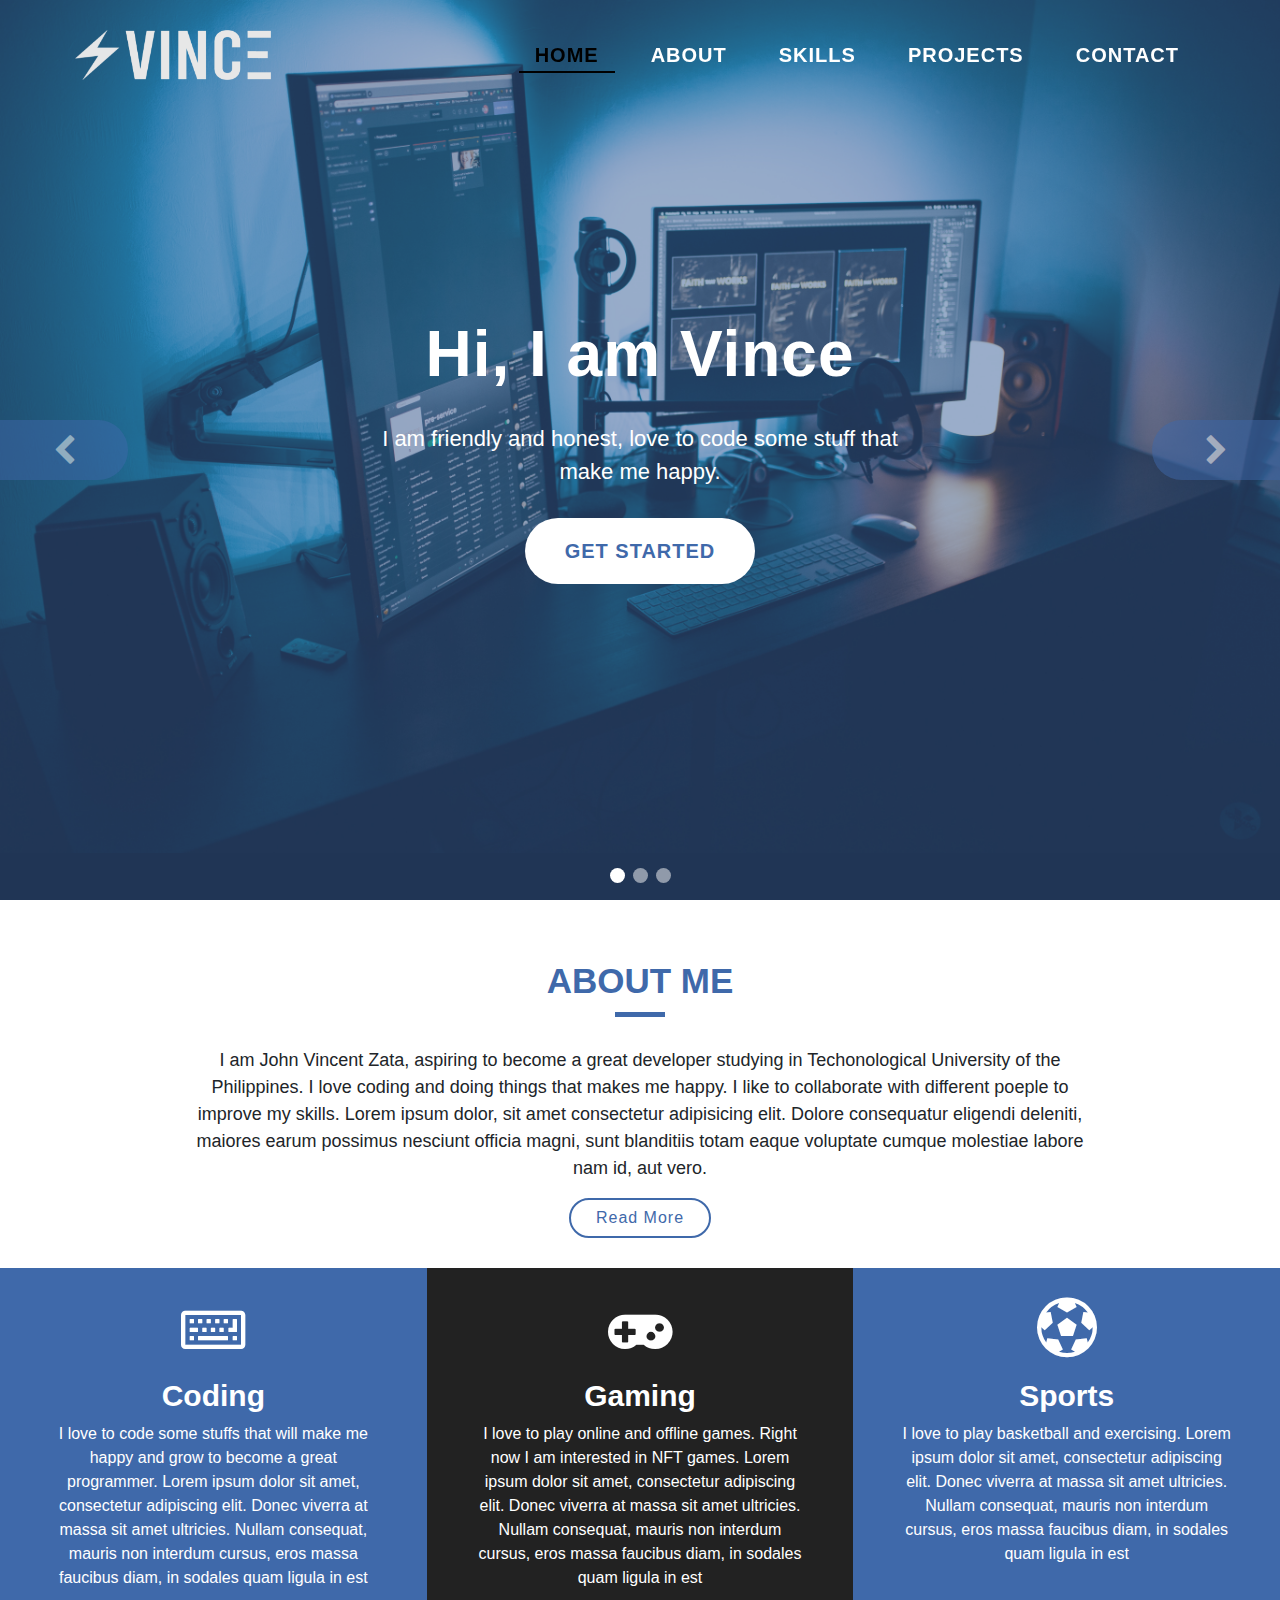
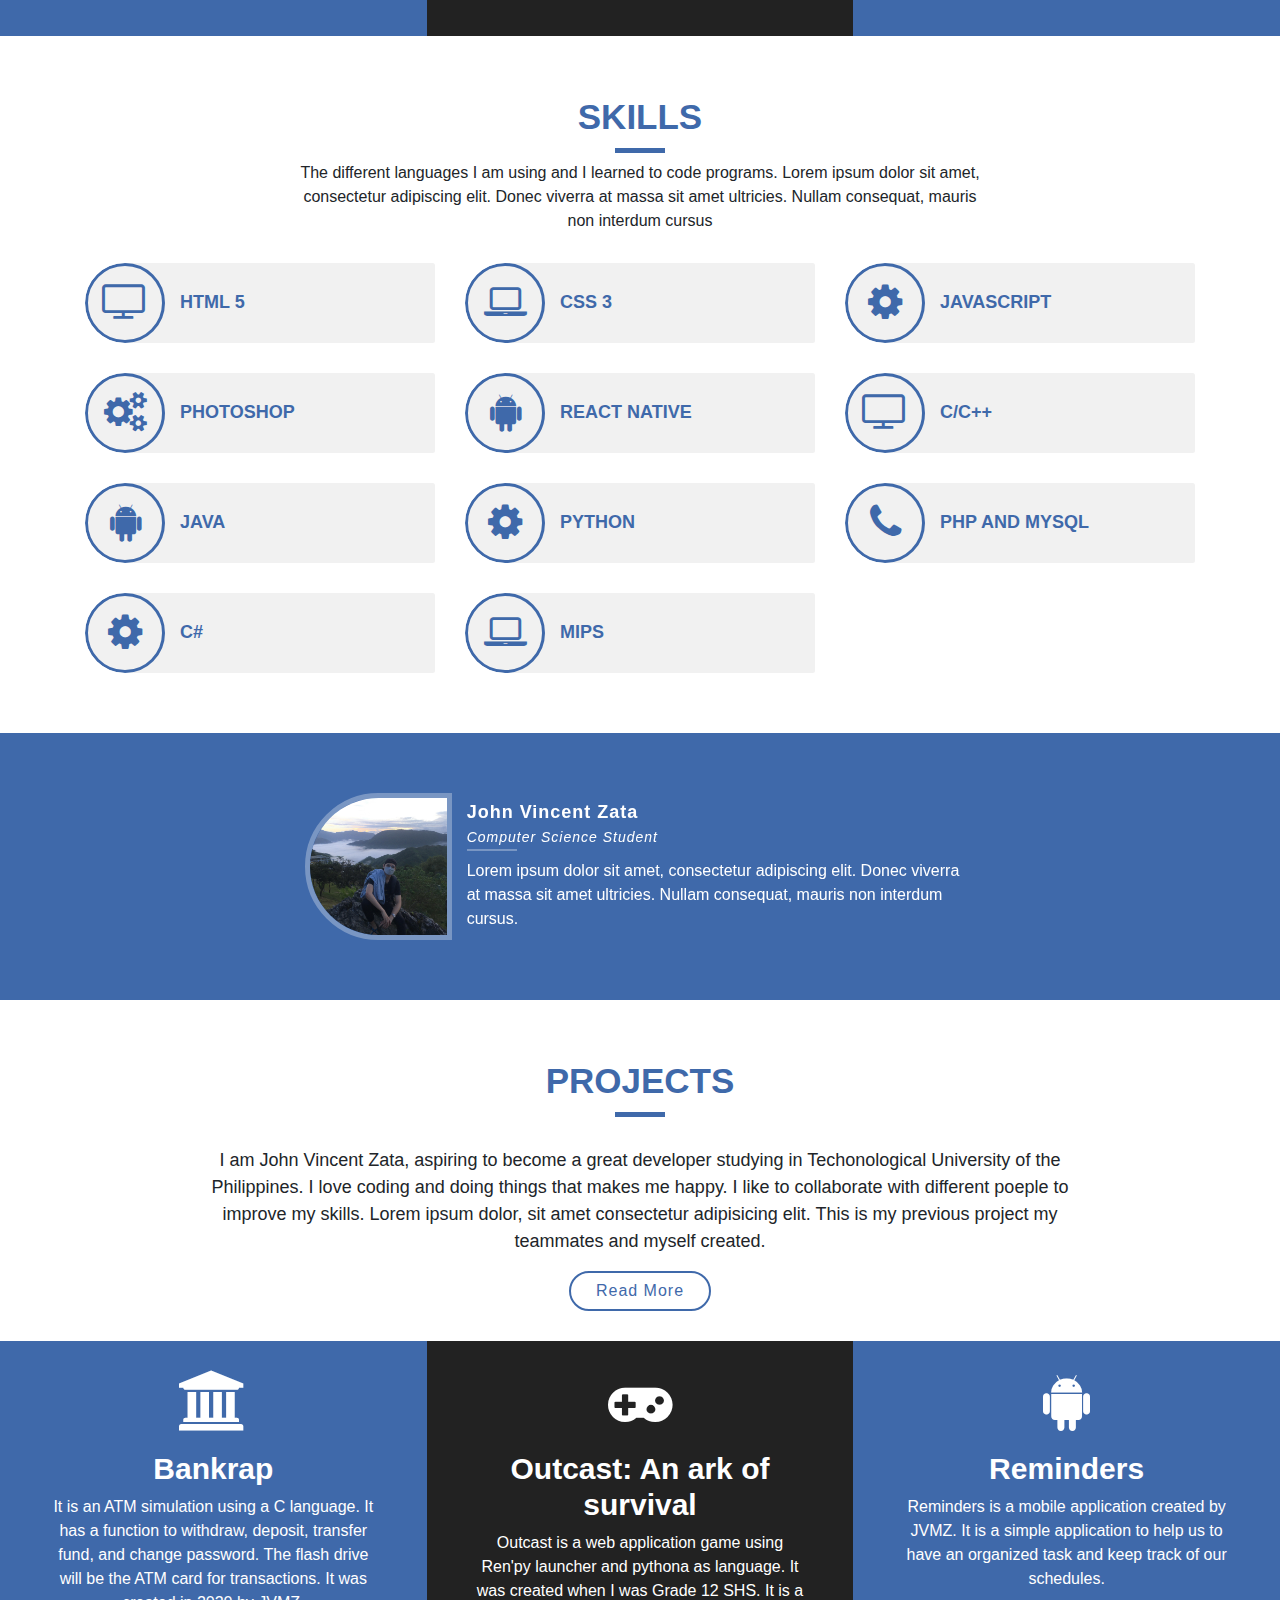
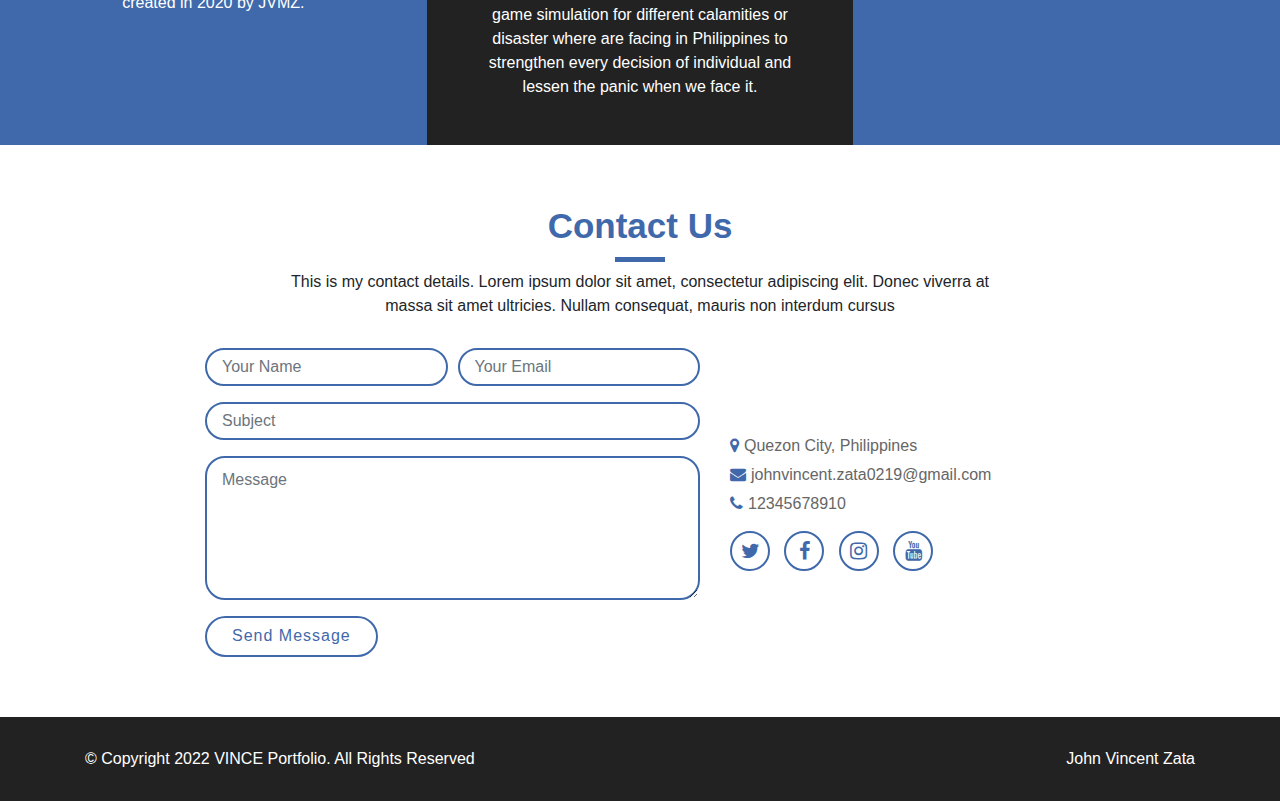
<file: index.html>
<!DOCTYPE html>
<html lang="en">
<head>
    <meta charset="UTF-8">
    <meta http-equiv="X-UA-Compatible" content="IE=edge">
    <meta name="viewport" content="width=device-width, initial-scale=1.0">
    <link href="https://cdn.jsdelivr.net/npm/bootstrap@5.0.2/dist/css/bootstrap.min.css" rel="stylesheet" integrity="sha384-EVSTQN3/azprG1Anm3QDgpJLIm9Nao0Yz1ztcQTwFspd3yD65VohhpuuCOmLASjC" crossorigin="anonymous">
    <title>VINCE</title>
    <link rel="stylesheet" href="styles.css">
    <link rel="shortcut icon" type="image/png" href="images/logo1.png">

     <!-- Google Fonts -->
     <link href="https://fonts.googleapis.com/css?family=Open+Sans:300,400,600,700&display=swap" rel="stylesheet">

     <!-- CSS Libraries -->
     <link href="https://stackpath.bootstrapcdn.com/bootstrap/4.4.1/css/bootstrap.min.css" rel="stylesheet">
     <link href="https://stackpath.bootstrapcdn.com/font-awesome/4.7.0/css/font-awesome.min.css" rel="stylesheet">
     <link href="lib/owlcarousel/assets/owl.carousel.min.css" rel="stylesheet">
     <link href="lib/lightbox/css/lightbox.min.css" rel="stylesheet">

</head>
<body>
     <!-- Header Nav Start -->
     <div id="header">
      <div class="container-fluid">
          <div id="logo" class="pull-left">
              <a href="WebBS.html"><img src="images/VinceFinal.png" alt="Logo" /></a>
          </div>

          <nav id="nav-menu-container">
              <ul class="nav-menu">
                  <li class="menu-active"><a href="#header-carousel">Home</a></li>
                  <li><a href="#about">About</a></li>
                  <li><a href="#skills">SKills</a></li>
                  <li><a href="#project">Projects</a></li>
                  <li><a href="#contact">Contact</a></li>
              </ul>
          </nav>
      </div>
  </div>
  <!-- Header Nav End -->

        <!-- Header carousel Start-->
        <div id="header-carousel">
          <div class="header-carousel-container">
              <div id="headerCarousel" class="carousel  slide carousel-fade" data-ride="carousel">
                  <ul class="carousel-indicators">
                      <li data-target="#headerCarousel" data-slide-to="0" class="active"></li>
                      <li data-target="#headerCarousel" data-slide-to="1"></li>
                      <li data-target="#headerCarousel" data-slide-to="2"></li>
                  </ul>

                  <div class="carousel-inner">
                      <div class="carousel-item active">
                          <div class="carousel-background"><img src="images/bg-dark.jpg" alt=""></div>
                          <div class="carousel-container">
                              <div class="carousel-content">
                                  <h2>Hi, I am Vince</h2>
                                  <p>
                                      I am friendly and honest, love to code some stuff that make me happy.
                                  </p>
                                  <a href="" class="btn-get-started scrollto">Get Started</a>
                              </div>
                          </div>
                      </div>

                      <div class="carousel-item">
                          <div class="carousel-background"><img src="images/laptop-plant.jpg" alt=""></div>
                          <div class="carousel-container">
                              <div class="carousel-content">
                                  <h2>Back-End Development</h2>
                                  <p>
                                      Lorem Ipsum is simply dummy text of the printing and typesetting industry
                                  </p>
                                  <a href="" class="btn-get-started scrollto">Get Started</a>
                              </div>
                          </div>
                      </div>

                      <div class="carousel-item">
                          <div class="carousel-background"><img src="images/bgimg.jpg" alt=""></div>
                          <div class="carousel-container">
                              <div class="carousel-content">
                                  <h2>Front-End Development</h2>
                                  <p>
                                      Lorem Ipsum is simply dummy text of the printing and typesetting industry
                                  </p>
                                  <a href="" class="btn-get-started scrollto">Get Started</a>
                              </div>
                          </div>
                      </div>
                  </div>

                  <a class="carousel-control-prev" href="#headerCarousel" role="button" data-slide="prev">
                      <span class="carousel-control-prev-icon fa fa-chevron-left" aria-hidden="true"></span>
                  </a>

                  <a class="carousel-control-next" href="#headerCarousel" role="button" data-slide="next">
                      <span class="carousel-control-next-icon fa fa-chevron-right" aria-hidden="true"></span>
                  </a>

              </div>
          </div>
      </div>
      <!-- Header carousel End-->

 <!-- About Us Start-->
 <div id="about">
  <div class="container-fluid">
      <div class="section-header">
          <h2>ABOUT ME</h2>
      </div>
      <div class="row">
          <div class="col-md-12">
              <div class="welcome m-auto">
                  <p>
                    I am John Vincent Zata, aspiring to become a great developer studying in Techonological University of the Philippines.
                    I love coding and doing things that makes me happy. I like to collaborate with different poeple to improve my skills.
                    Lorem ipsum dolor, sit amet consectetur adipisicing elit. Dolore consequatur eligendi deleniti, maiores earum possimus
                    nesciunt officia magni, sunt blanditiis totam eaque voluptate cumque molestiae labore nam id, aut vero.
                  </p>
                  <a class="btn" href="#">Read More</a>
              </div>
          </div>
      </div>
      <div class="row">
          <div class="col-md-4 about-col">
              <div class="about-content">
                  <i class="fa fa-keyboard-o"></i>
                  <h2>Coding</h2>
                  <p>
                      I love to code some stuffs that will make me happy and grow to become a great programmer. Lorem ipsum dolor sit amet, consectetur adipiscing elit. Donec viverra at massa sit amet ultricies. Nullam consequat, mauris non interdum cursus, eros massa faucibus diam, in sodales quam ligula in est
                  </p>
              </div>
          </div>
          <div class="col-md-4 about-col">
              <div class="about-content">
                  <i class="fa fa-gamepad"></i>
                  <h2>Gaming</h2>
                  <p>
                      I love to play online and offline games. Right now I am interested in NFT games. Lorem ipsum dolor sit amet, consectetur adipiscing elit. Donec viverra at massa sit amet ultricies. Nullam consequat, mauris non interdum cursus, eros massa faucibus diam, in sodales quam ligula in est
                  </p>
              </div>
          </div>
          <div class="col-md-4 about-col">
              <div class="about-content">
                  <i class="fa fa-futbol-o"></i>
                  <h2>Sports</h2>
                  <p>
                      I love to play basketball and exercising. Lorem ipsum dolor sit amet, consectetur adipiscing elit. Donec viverra at massa sit amet ultricies. Nullam consequat, mauris non interdum cursus, eros massa faucibus diam, in sodales quam ligula in est
                  </p>
              </div>
          </div>
      </div>
  </div>
</div>
<!-- About Us End-->

<!-- Skills Start -->
<div id="skills">
  <div class="container">
      <div class="section-header">
          <h2>SKILLS</h2>
          <p>
              The different languages I am using and I learned to code programs. Lorem ipsum dolor sit amet, consectetur adipiscing elit. Donec viverra at massa sit amet ultricies. Nullam consequat, mauris non interdum cursus
          </p>
      </div>
      <div class="row">
          <div class="col-md-6 col-lg-4">
              <div class="skills-col">
                  <div class="skills-icon"><i class="fa fa-television"></i></div>
                  <h3>HTML 5</h3>
                  <div class="skills-detail">
                      Lorem ipsum dolor sit amet, consectetur adipiscing elit. Donec viverra at massa sit amet ultricies. Nullam consequat mauris non
                  </div>
              </div>
          </div>
          <div class="col-md-6 col-lg-4">
              <div class="skills-col">
                  <div class="skills-icon"><i class="fa fa-laptop"></i> </div>
                  <h3>CSS 3</h3>
                  <div class="skills-detail">
                      Lorem ipsum dolor sit amet, consectetur adipiscing elit. Donec viverra at massa sit amet ultricies. Nullam consequat mauris non
                  </div>
              </div>
          </div>
          <div class="col-md-6 col-lg-4">
              <div class="skills-col">
                  <div class="skills-icon"><i class="fa fa-cog"></i> </div>
                  <h3>JavaScript</h3>
                  <div class="skills-detail">
                      Lorem ipsum dolor sit amet, consectetur adipiscing elit. Donec viverra at massa sit amet ultricies. Nullam consequat mauris non
                  </div>
              </div>
          </div>
          <div class="col-md-6 col-lg-4">
              <div class="skills-col">
                  <div class="skills-icon"><i class="fa fa-cogs"></i> </div>
                  <h3>Photoshop</h3>
                  <div class="skills-detail">
                      Lorem ipsum dolor sit amet, consectetur adipiscing elit. Donec viverra at massa sit amet ultricies. Nullam consequat mauris non
                  </div>
              </div>
          </div>
          <div class="col-md-6 col-lg-4">
              <div class="skills-col">
                  <div class="skills-icon"><i class="fa fa-android"></i> </div>
                  <h3>React Native</h3>
                  <div class="skills-detail">
                      Lorem ipsum dolor sit amet, consectetur adipiscing elit. Donec viverra at massa sit amet ultricies. Nullam consequat mauris non
                  </div>
              </div>
          </div>
          <div class="col-md-6 col-lg-4">
              <div class="skills-col">
                  <div class="skills-icon"><i class="fa fa-television"></i> </div>
                  <h3>C/C++</h3>
                  <div class="skills-detail">
                      Lorem ipsum dolor sit amet, consectetur adipiscing elit. Donec viverra at massa sit amet ultricies. Nullam consequat mauris non
                  </div>
              </div>
          </div>
          <div class="col-md-6 col-lg-4">
              <div class="skills-col">
                  <div class="skills-icon"><i class="fa fa-android"></i> </div>
                  <h3>Java</h3>
                  <div class="skills-detail">
                      Lorem ipsum dolor sit amet, consectetur adipiscing elit. Donec viverra at massa sit amet ultricies. Nullam consequat mauris non
                  </div>
              </div>
          </div>
          <div class="col-md-6 col-lg-4">
              <div class="skills-col">
                  <div class="skills-icon"><i class="fa fa-cog"></i> </div>
                  <h3>Python</h3>
                  <div class="skills-detail">
                      Lorem ipsum dolor sit amet, consectetur adipiscing elit. Donec viverra at massa sit amet ultricies. Nullam consequat mauris non
                  </div>
              </div>
          </div>
          <div class="col-md-6 col-lg-4">
              <div class="skills-col">
                  <div class="skills-icon"><i class="fa fa-phone"></i> </div>
                  <h3>PHP and MySQL</h3>
                  <div class="skills-detail">
                      Lorem ipsum dolor sit amet, consectetur adipiscing elit. Donec viverra at massa sit amet ultricies. Nullam consequat mauris non
                  </div>
              </div>
          </div>
          <div class="col-md-6 col-lg-4">
            <div class="skills-col">
                <div class="skills-icon"><i class="fa fa-cog"></i> </div>
                <h3>C#</h3>
                <div class="skills-detail">
                    Lorem ipsum dolor sit amet, consectetur adipiscing elit. Donec viverra at massa sit amet ultricies. Nullam consequat mauris non
                </div>
            </div>
        </div>
        <div class="col-md-6 col-lg-4">
          <div class="skills-col">
              <div class="skills-icon"><i class="fa fa-laptop"></i> </div>
              <h3>MIPS</h3>
              <div class="skills-detail">
                  Lorem ipsum dolor sit amet, consectetur adipiscing elit. Donec viverra at massa sit amet ultricies. Nullam consequat mauris non
              </div>
          </div>
      </div>
      </div>
  </div>
</div>
<!-- Skills End -->

        <!-- Me Start -->
        <div id="testimonials">
          <div class="container">
              <div class="owl-carousel testimonials-carousel">
                  <div class="testimonial-item">
                      <div class="testimonial-img">
                          <img src="images/jv1profile.jpg" alt="">
                      </div>
                      <div class="testimonial-content">
                          <h3>John Vincent Zata</h3>
                          <h4>Computer Science Student</h4>
                          <p>
                              Lorem ipsum dolor sit amet, consectetur adipiscing elit. Donec viverra at massa sit amet ultricies. Nullam consequat, mauris non interdum cursus.
                          </p>
                      </div>
                  </div>


              </div>
          </div>
      </div>
      <!-- Me End -->

<!-- Project Start-->
<div id="project">
  <div class="container-fluid">
      <div class="section-header">
          <h2>PROJECTS</h2>
      </div>
      <div class="row">
          <div class="col-md-12">
              <div class="welcome m-auto">
                  <p>
                    I am John Vincent Zata, aspiring to become a great developer studying in Techonological University of the Philippines.
                    I love coding and doing things that makes me happy. I like to collaborate with different poeple to improve my skills.
                    Lorem ipsum dolor, sit amet consectetur adipisicing elit. This is my previous project my teammates and myself created.
                  </p>
                  <a class="btn" href="#">Read More</a>
              </div>
          </div>
      </div>
      <div class="row">
          <div class="col-md-4 project-col">
              <div class="project-content">
                  <i class="fa fa-bank"></i>
                  <h2>Bankrap</h2>
                  <p>
                      It is an ATM simulation using a C language. It has a function to withdraw, deposit, transfer fund, and change password. The flash drive will be the 
                      ATM card for transactions. It was created in 2020 by JVMZ.
                  </p>
              </div>
          </div>
          <div class="col-md-4 project-col">
              <div class="project-content">
                  <i class="fa fa-gamepad"></i>
                  <h2>Outcast: An ark of survival</h2>
                  <p>
                      Outcast is a web application game using Ren'py launcher and pythona as language. It was created when I was Grade 12 SHS. It is a game simulation for different 
                      calamities or disaster where are facing in Philippines to strengthen every decision of individual and lessen the panic when we face it.
                  </p>
              </div>
          </div>
          <div class="col-md-4 project-col">
              <div class="project-content">
                  <i class="fa fa-android"></i>
                  <h2>Reminders</h2>
                  <p>
                    Reminders is a mobile application created by JVMZ. It is a simple application to help us to have an organized task and keep track of our schedules.
                  </p>
              </div>
          </div>
      </div>
  </div>
</div>
<!-- project End-->

<!-- Contact Start -->
<div class="contact" id="contact">
  <div class="container">
      <div class="section-header">
          <h3>Contact Us</h3>
          <p>
              This is my contact details. Lorem ipsum dolor sit amet, consectetur adipiscing elit. Donec viverra at massa sit amet ultricies. Nullam consequat, mauris non interdum cursus
          </p>
      </div>

      <div class="row align-items-center">
          <div class="col-md-7">
              <div class="form">
                  <form action="" method="">
                      <div class="form-row">
                          <div class="form-group col-md-6">
                              <input type="text" class="form-control" placeholder="Your Name" />
                          </div>
                          <div class="form-group col-md-6">
                              <input type="email" class="form-control" placeholder="Your Email" />
                          </div>
                      </div>
                      <div class="form-group">
                          <input type="text" class="form-control" placeholder="Subject" />
                      </div>
                      <div class="form-group">
                          <textarea class="form-control" rows="5" placeholder="Message"></textarea>
                      </div>
                      <div><button type="submit">Send Message</button></div>
                  </form>
              </div>
          </div>
          <div class="col-md-5">
              <div class="contact-info">
                  <p><i class="fa fa-map-marker"></i>Quezon City, Philippines</p>
                  <p><i class="fa fa-envelope"></i>johnvincent.zata0219@gmail.com</p>
                  <p><i class="fa fa-phone"></i>12345678910</p>
                  <div class="social">
                      <a href="https://twitter.com/JohnVincentZata" target="_blank"><i class="fa fa-twitter"></i></a>
                      <a href="https://www.facebook.com/porkandvincee" target="_blank"><i class="fa fa-facebook"></i></a>
                      <a href="https://www.instagram.com/itsmejvmz/" target="_blank"><i class="fa fa-instagram"></i></a>
                      <a href="https://www.youtube.com/channel/UCspLJtuTwzU0LcE9ArHZ6Gg" target="_blank"><i class="fa fa-youtube"></i></a>
                  </div>
              </div>
          </div>
      </div>
  </div>
</div>
<!-- Contact End -->
<!-- Footer Start -->
        <div id="footer">
            <div class="container">
                <div class="row align-items-center">
                    <div class="col-md-6">
                        <p>&copy; Copyright 2022 VINCE Portfolio. All Rights Reserved</p>
                    </div>
                    <div class="col-md-6">
                        <p>John Vincent Zata</p>
                    </div>
                </div>
            </div>
        </div>
        <!-- Footer End -->
        
        <!-- Back to Top -->
        <a href="#" class="back-to-top"><i class="fa fa-chevron-up"></i></a>


<!-- Back to Top -->
<a href="#" class="back-to-top"><i class="fa fa-chevron-up"></i></a>

<!-- JavaScript Libraries -->
<script src="https://code.jquery.com/jquery-3.4.1.min.js"></script>
<script src="https://stackpath.bootstrapcdn.com/bootstrap/4.4.1/js/bootstrap.bundle.min.js"></script>
<script src="lib/easing/easing.min.js"></script>
<script src="lib/menuspy/menuspy.min.js"></script>
<script src="lib/waypoints/waypoints.min.js"></script>
<script src="lib/counterup/counterup.min.js"></script>
<script src="lib/owlcarousel/owl.carousel.min.js"></script>
<script src="lib/isotope/isotope.pkgd.min.js"></script>
<script src="lib/lightbox/js/lightbox.min.js"></script>

<!-- Template Javascript -->
<script src="js/main.js"></script>

    <!-- Javascript Bundle with Popper -->
<script src="https://cdn.jsdelivr.net/npm/bootstrap@5.0.2/dist/js/bootstrap.bundle.min.js" integrity="sha384-MrcW6ZMFYlzcLA8Nl+NtUVF0sA7MsXsP1UyJoMp4YLEuNSfAP+JcXn/tWtIaxVXM" crossorigin="anonymous"></script>
</body>
</html>
</file>
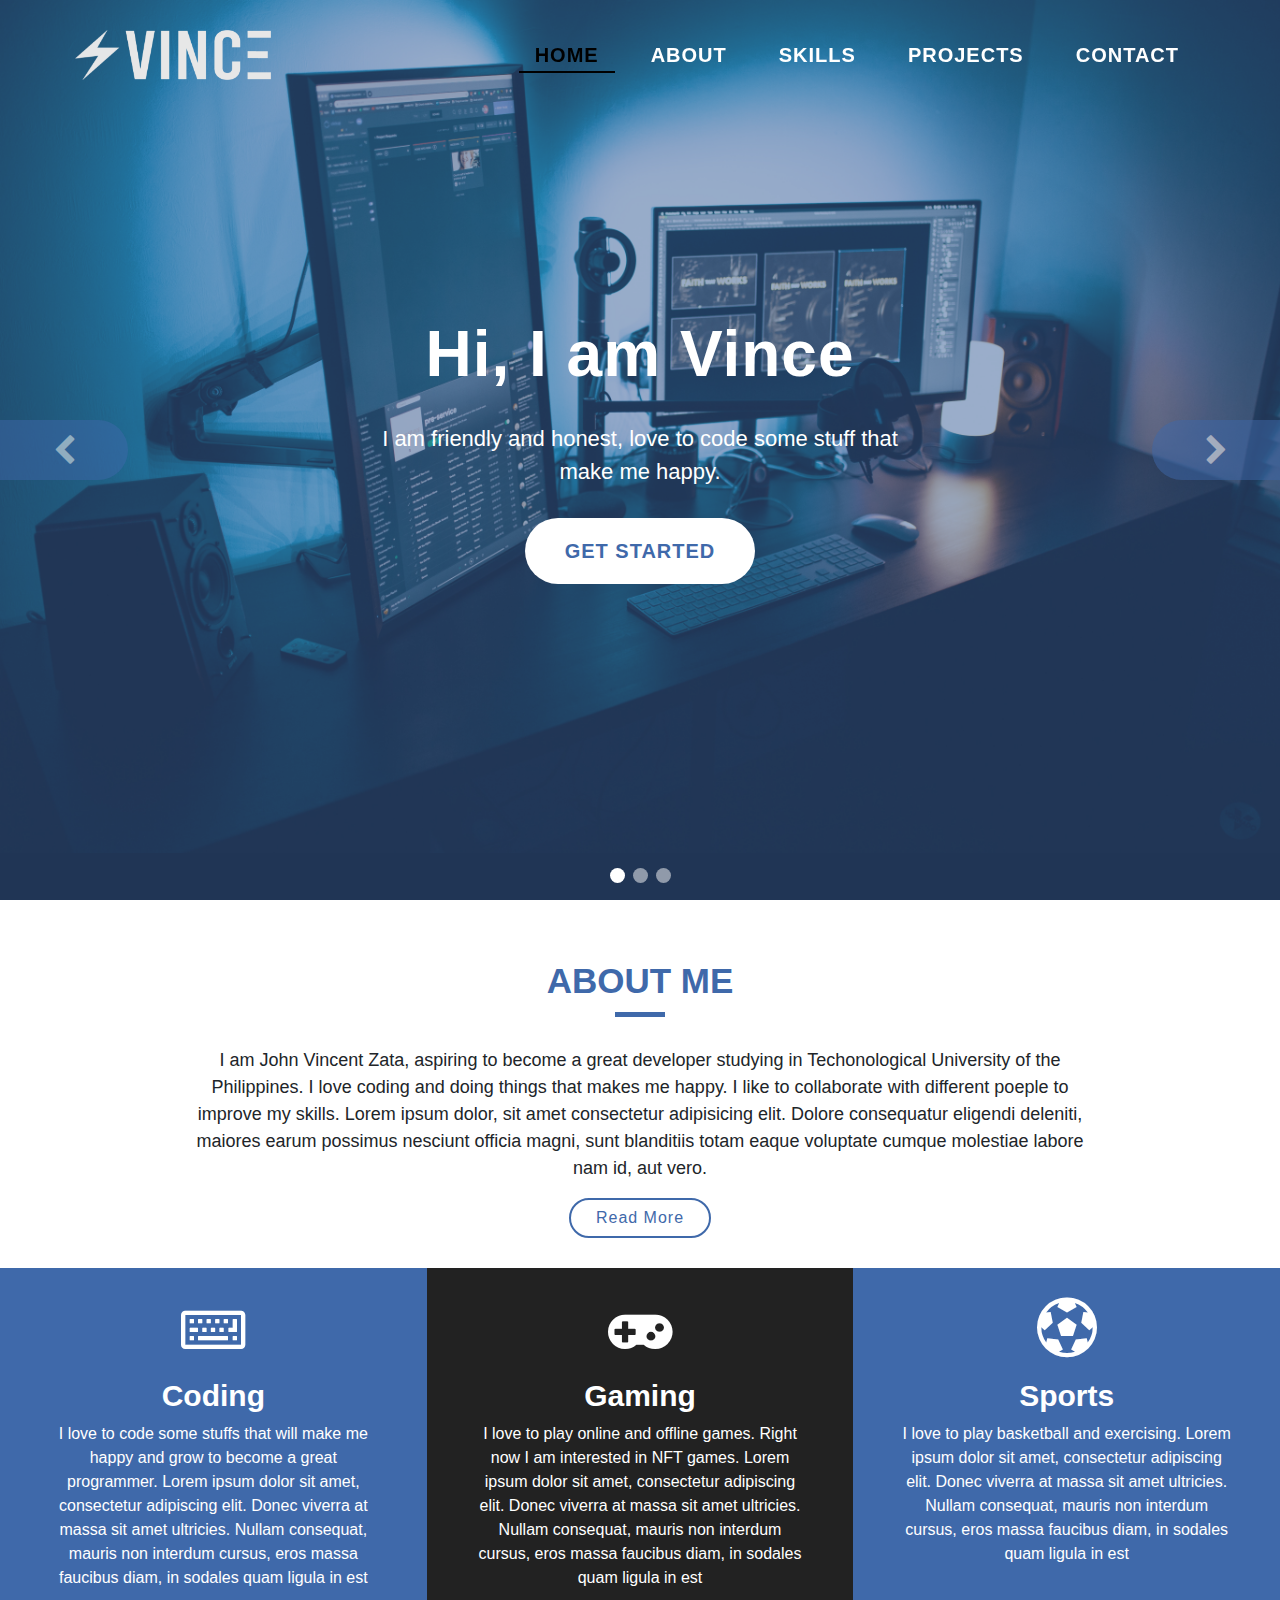
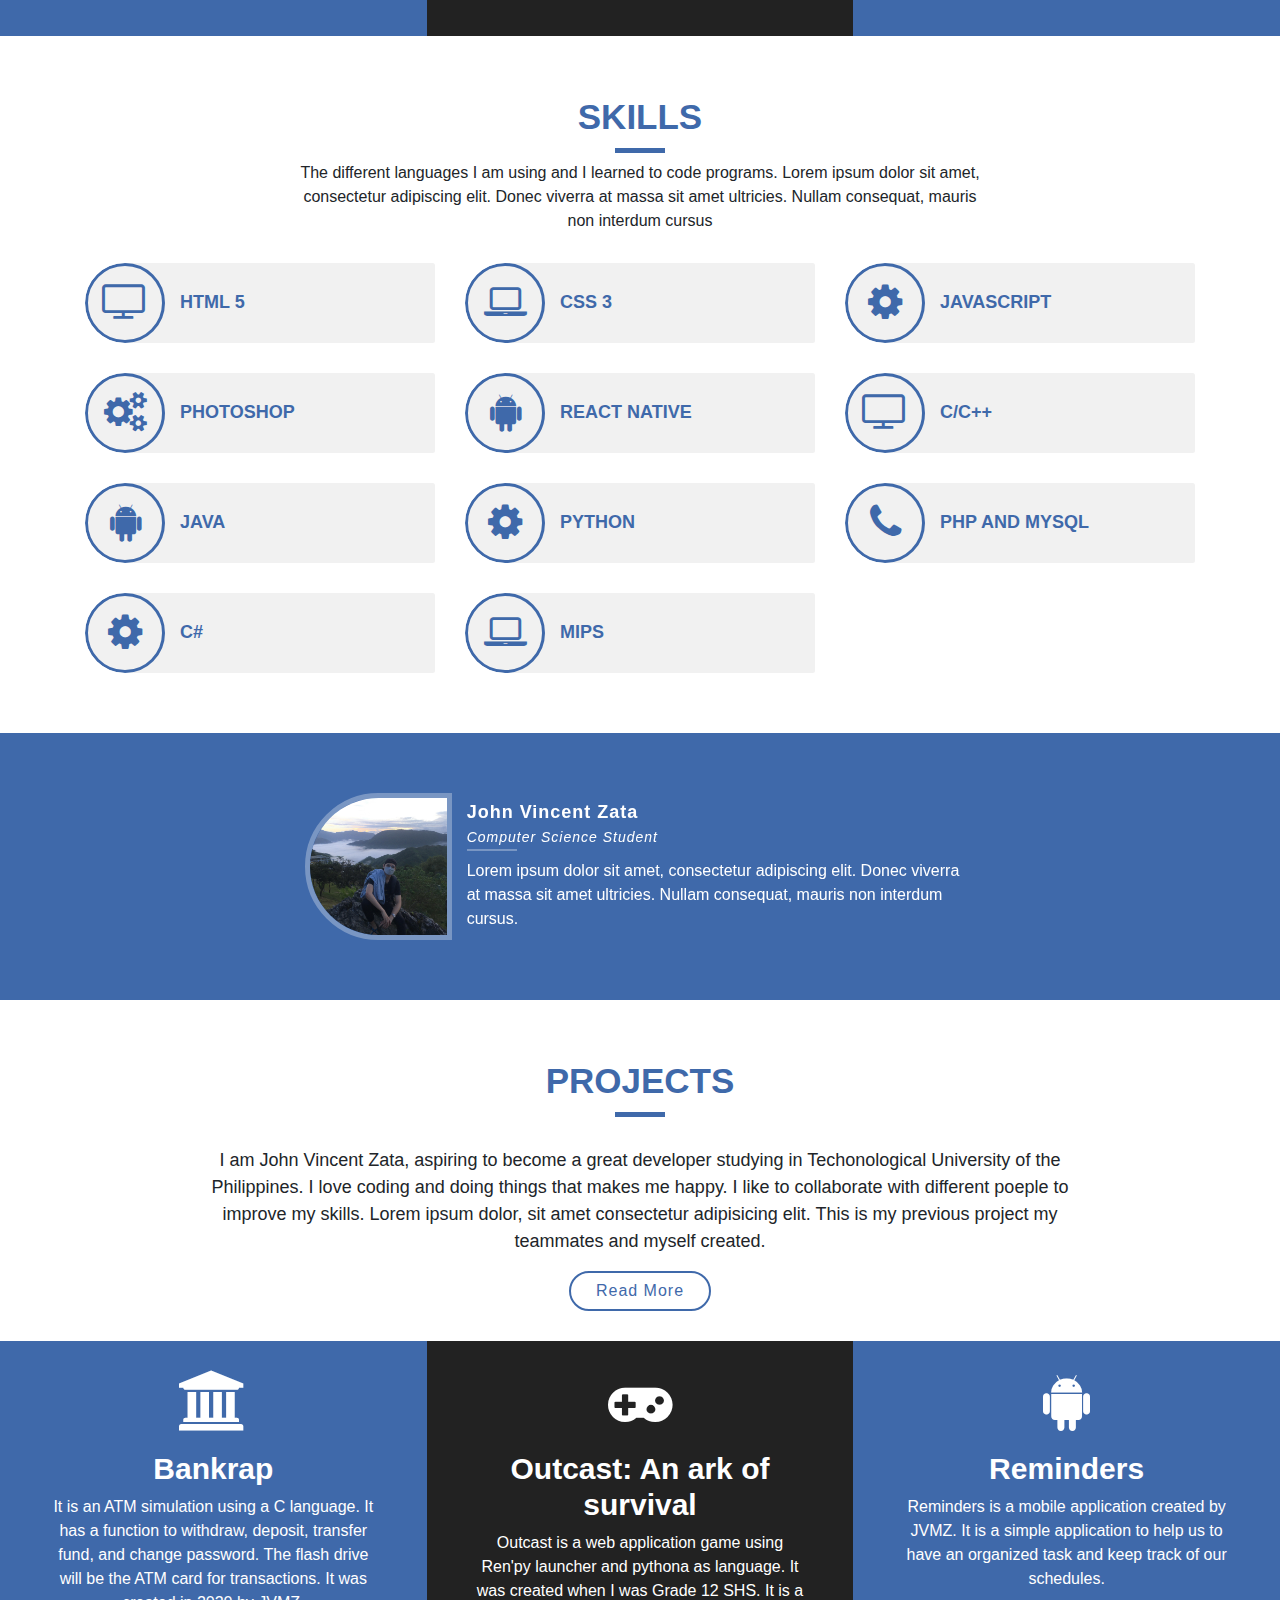
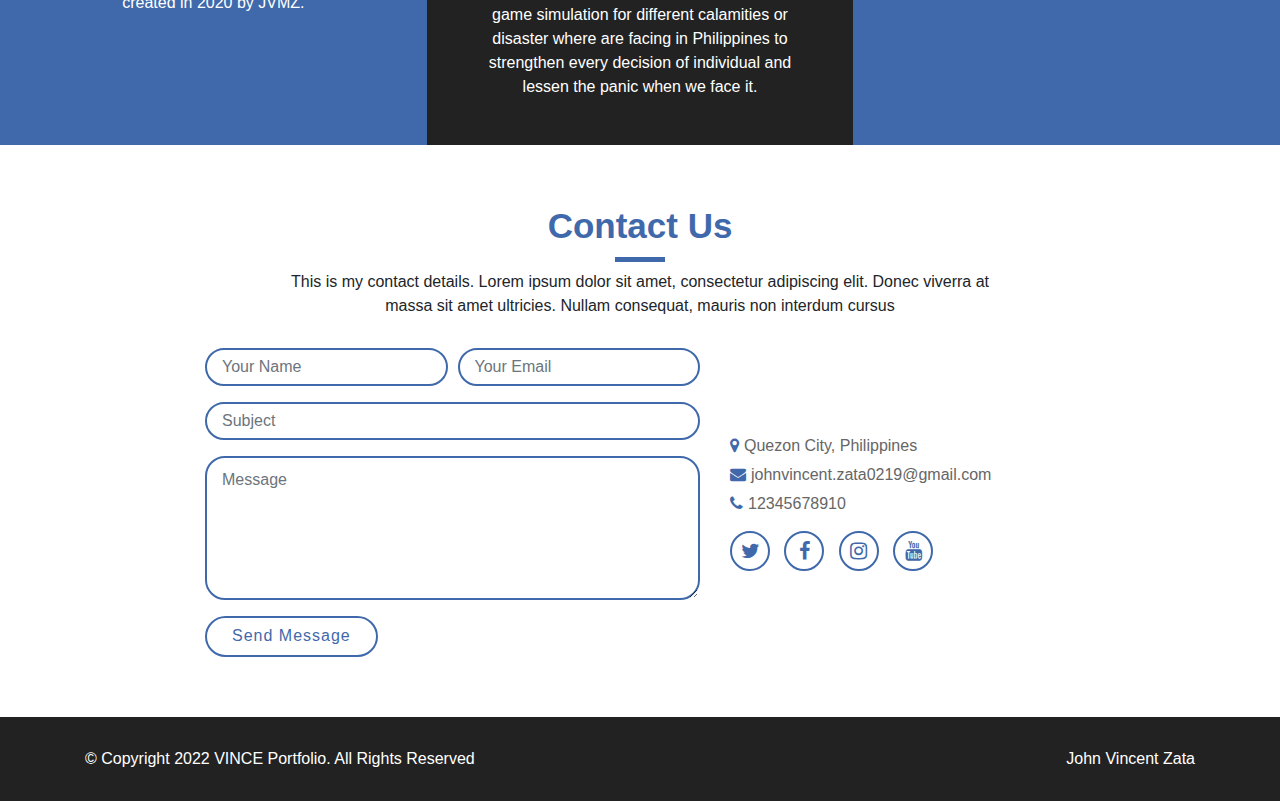
<file: WebBS.html>
<!DOCTYPE html>
<html lang="en">
<head>
    <meta charset="UTF-8">
    <meta http-equiv="X-UA-Compatible" content="IE=edge">
    <meta name="viewport" content="width=device-width, initial-scale=1.0">
    <link href="https://cdn.jsdelivr.net/npm/bootstrap@5.0.2/dist/css/bootstrap.min.css" rel="stylesheet" integrity="sha384-EVSTQN3/azprG1Anm3QDgpJLIm9Nao0Yz1ztcQTwFspd3yD65VohhpuuCOmLASjC" crossorigin="anonymous">
    <title>VINCE</title>
    <link rel="stylesheet" href="styles.css">
    <link rel="shortcut icon" type="image/png" href="images/logo1.png">

     <!-- Google Fonts -->
     <link href="https://fonts.googleapis.com/css?family=Open+Sans:300,400,600,700&display=swap" rel="stylesheet">

     <!-- CSS Libraries -->
     <link href="https://stackpath.bootstrapcdn.com/bootstrap/4.4.1/css/bootstrap.min.css" rel="stylesheet">
     <link href="https://stackpath.bootstrapcdn.com/font-awesome/4.7.0/css/font-awesome.min.css" rel="stylesheet">
     <link href="lib/owlcarousel/assets/owl.carousel.min.css" rel="stylesheet">
     <link href="lib/lightbox/css/lightbox.min.css" rel="stylesheet">

</head>
<body>
     <!-- Header Nav Start -->
     <div id="header">
      <div class="container-fluid">
          <div id="logo" class="pull-left">
              <a href="WebBS.html"><img src="images/VinceFinal.png" alt="Logo" /></a>
          </div>

          <nav id="nav-menu-container">
              <ul class="nav-menu">
                  <li class="menu-active"><a href="#header-carousel">Home</a></li>
                  <li><a href="#about">About</a></li>
                  <li><a href="#skills">SKills</a></li>
                  <li><a href="#project">Projects</a></li>
                  <li><a href="#contact">Contact</a></li>
              </ul>
          </nav>
      </div>
  </div>
  <!-- Header Nav End -->

        <!-- Header carousel Start-->
        <div id="header-carousel">
          <div class="header-carousel-container">
              <div id="headerCarousel" class="carousel  slide carousel-fade" data-ride="carousel">
                  <ul class="carousel-indicators">
                      <li data-target="#headerCarousel" data-slide-to="0" class="active"></li>
                      <li data-target="#headerCarousel" data-slide-to="1"></li>
                      <li data-target="#headerCarousel" data-slide-to="2"></li>
                  </ul>

                  <div class="carousel-inner">
                      <div class="carousel-item active">
                          <div class="carousel-background"><img src="images/bg-dark.jpg" alt=""></div>
                          <div class="carousel-container">
                              <div class="carousel-content">
                                  <h2>Hi, I am Vince</h2>
                                  <p>
                                      I am friendly and honest, love to code some stuff that make me happy.
                                  </p>
                                  <a href="" class="btn-get-started scrollto">Get Started</a>
                              </div>
                          </div>
                      </div>

                      <div class="carousel-item">
                          <div class="carousel-background"><img src="images/laptop-plant.jpg" alt=""></div>
                          <div class="carousel-container">
                              <div class="carousel-content">
                                  <h2>Back-End Development</h2>
                                  <p>
                                      Lorem Ipsum is simply dummy text of the printing and typesetting industry
                                  </p>
                                  <a href="" class="btn-get-started scrollto">Get Started</a>
                              </div>
                          </div>
                      </div>

                      <div class="carousel-item">
                          <div class="carousel-background"><img src="images/bgimg.jpg" alt=""></div>
                          <div class="carousel-container">
                              <div class="carousel-content">
                                  <h2>Front-End Development</h2>
                                  <p>
                                      Lorem Ipsum is simply dummy text of the printing and typesetting industry
                                  </p>
                                  <a href="" class="btn-get-started scrollto">Get Started</a>
                              </div>
                          </div>
                      </div>
                  </div>

                  <a class="carousel-control-prev" href="#headerCarousel" role="button" data-slide="prev">
                      <span class="carousel-control-prev-icon fa fa-chevron-left" aria-hidden="true"></span>
                  </a>

                  <a class="carousel-control-next" href="#headerCarousel" role="button" data-slide="next">
                      <span class="carousel-control-next-icon fa fa-chevron-right" aria-hidden="true"></span>
                  </a>

              </div>
          </div>
      </div>
      <!-- Header carousel End-->

 <!-- About Us Start-->
 <div id="about">
  <div class="container-fluid">
      <div class="section-header">
          <h2>ABOUT ME</h2>
      </div>
      <div class="row">
          <div class="col-md-12">
              <div class="welcome m-auto">
                  <p>
                    I am John Vincent Zata, aspiring to become a great developer studying in Techonological University of the Philippines.
                    I love coding and doing things that makes me happy. I like to collaborate with different poeple to improve my skills.
                    Lorem ipsum dolor, sit amet consectetur adipisicing elit. Dolore consequatur eligendi deleniti, maiores earum possimus
                    nesciunt officia magni, sunt blanditiis totam eaque voluptate cumque molestiae labore nam id, aut vero.
                  </p>
                  <a class="btn" href="#">Read More</a>
              </div>
          </div>
      </div>
      <div class="row">
          <div class="col-md-4 about-col">
              <div class="about-content">
                  <i class="fa fa-keyboard-o"></i>
                  <h2>Coding</h2>
                  <p>
                      I love to code some stuffs that will make me happy and grow to become a great programmer. Lorem ipsum dolor sit amet, consectetur adipiscing elit. Donec viverra at massa sit amet ultricies. Nullam consequat, mauris non interdum cursus, eros massa faucibus diam, in sodales quam ligula in est
                  </p>
              </div>
          </div>
          <div class="col-md-4 about-col">
              <div class="about-content">
                  <i class="fa fa-gamepad"></i>
                  <h2>Gaming</h2>
                  <p>
                      I love to play online and offline games. Right now I am interested in NFT games. Lorem ipsum dolor sit amet, consectetur adipiscing elit. Donec viverra at massa sit amet ultricies. Nullam consequat, mauris non interdum cursus, eros massa faucibus diam, in sodales quam ligula in est
                  </p>
              </div>
          </div>
          <div class="col-md-4 about-col">
              <div class="about-content">
                  <i class="fa fa-futbol-o"></i>
                  <h2>Sports</h2>
                  <p>
                      I love to play basketball and exercising. Lorem ipsum dolor sit amet, consectetur adipiscing elit. Donec viverra at massa sit amet ultricies. Nullam consequat, mauris non interdum cursus, eros massa faucibus diam, in sodales quam ligula in est
                  </p>
              </div>
          </div>
      </div>
  </div>
</div>
<!-- About Us End-->

<!-- Skills Start -->
<div id="skills">
  <div class="container">
      <div class="section-header">
          <h2>SKILLS</h2>
          <p>
              The different languages I am using and I learned to code programs. Lorem ipsum dolor sit amet, consectetur adipiscing elit. Donec viverra at massa sit amet ultricies. Nullam consequat, mauris non interdum cursus
          </p>
      </div>
      <div class="row">
          <div class="col-md-6 col-lg-4">
              <div class="skills-col">
                  <div class="skills-icon"><i class="fa fa-television"></i></div>
                  <h3>HTML 5</h3>
                  <div class="skills-detail">
                      Lorem ipsum dolor sit amet, consectetur adipiscing elit. Donec viverra at massa sit amet ultricies. Nullam consequat mauris non
                  </div>
              </div>
          </div>
          <div class="col-md-6 col-lg-4">
              <div class="skills-col">
                  <div class="skills-icon"><i class="fa fa-laptop"></i> </div>
                  <h3>CSS 3</h3>
                  <div class="skills-detail">
                      Lorem ipsum dolor sit amet, consectetur adipiscing elit. Donec viverra at massa sit amet ultricies. Nullam consequat mauris non
                  </div>
              </div>
          </div>
          <div class="col-md-6 col-lg-4">
              <div class="skills-col">
                  <div class="skills-icon"><i class="fa fa-cog"></i> </div>
                  <h3>JavaScript</h3>
                  <div class="skills-detail">
                      Lorem ipsum dolor sit amet, consectetur adipiscing elit. Donec viverra at massa sit amet ultricies. Nullam consequat mauris non
                  </div>
              </div>
          </div>
          <div class="col-md-6 col-lg-4">
              <div class="skills-col">
                  <div class="skills-icon"><i class="fa fa-cogs"></i> </div>
                  <h3>Photoshop</h3>
                  <div class="skills-detail">
                      Lorem ipsum dolor sit amet, consectetur adipiscing elit. Donec viverra at massa sit amet ultricies. Nullam consequat mauris non
                  </div>
              </div>
          </div>
          <div class="col-md-6 col-lg-4">
              <div class="skills-col">
                  <div class="skills-icon"><i class="fa fa-android"></i> </div>
                  <h3>React Native</h3>
                  <div class="skills-detail">
                      Lorem ipsum dolor sit amet, consectetur adipiscing elit. Donec viverra at massa sit amet ultricies. Nullam consequat mauris non
                  </div>
              </div>
          </div>
          <div class="col-md-6 col-lg-4">
              <div class="skills-col">
                  <div class="skills-icon"><i class="fa fa-television"></i> </div>
                  <h3>C/C++</h3>
                  <div class="skills-detail">
                      Lorem ipsum dolor sit amet, consectetur adipiscing elit. Donec viverra at massa sit amet ultricies. Nullam consequat mauris non
                  </div>
              </div>
          </div>
          <div class="col-md-6 col-lg-4">
              <div class="skills-col">
                  <div class="skills-icon"><i class="fa fa-android"></i> </div>
                  <h3>Java</h3>
                  <div class="skills-detail">
                      Lorem ipsum dolor sit amet, consectetur adipiscing elit. Donec viverra at massa sit amet ultricies. Nullam consequat mauris non
                  </div>
              </div>
          </div>
          <div class="col-md-6 col-lg-4">
              <div class="skills-col">
                  <div class="skills-icon"><i class="fa fa-cog"></i> </div>
                  <h3>Python</h3>
                  <div class="skills-detail">
                      Lorem ipsum dolor sit amet, consectetur adipiscing elit. Donec viverra at massa sit amet ultricies. Nullam consequat mauris non
                  </div>
              </div>
          </div>
          <div class="col-md-6 col-lg-4">
              <div class="skills-col">
                  <div class="skills-icon"><i class="fa fa-phone"></i> </div>
                  <h3>PHP and MySQL</h3>
                  <div class="skills-detail">
                      Lorem ipsum dolor sit amet, consectetur adipiscing elit. Donec viverra at massa sit amet ultricies. Nullam consequat mauris non
                  </div>
              </div>
          </div>
          <div class="col-md-6 col-lg-4">
            <div class="skills-col">
                <div class="skills-icon"><i class="fa fa-cog"></i> </div>
                <h3>C#</h3>
                <div class="skills-detail">
                    Lorem ipsum dolor sit amet, consectetur adipiscing elit. Donec viverra at massa sit amet ultricies. Nullam consequat mauris non
                </div>
            </div>
        </div>
        <div class="col-md-6 col-lg-4">
          <div class="skills-col">
              <div class="skills-icon"><i class="fa fa-laptop"></i> </div>
              <h3>MIPS</h3>
              <div class="skills-detail">
                  Lorem ipsum dolor sit amet, consectetur adipiscing elit. Donec viverra at massa sit amet ultricies. Nullam consequat mauris non
              </div>
          </div>
      </div>
      </div>
  </div>
</div>
<!-- Skills End -->

        <!-- Me Start -->
        <div id="testimonials">
          <div class="container">
              <div class="owl-carousel testimonials-carousel">
                  <div class="testimonial-item">
                      <div class="testimonial-img">
                          <img src="images/jv1profile.jpg" alt="">
                      </div>
                      <div class="testimonial-content">
                          <h3>John Vincent Zata</h3>
                          <h4>Computer Science Student</h4>
                          <p>
                              Lorem ipsum dolor sit amet, consectetur adipiscing elit. Donec viverra at massa sit amet ultricies. Nullam consequat, mauris non interdum cursus.
                          </p>
                      </div>
                  </div>


              </div>
          </div>
      </div>
      <!-- Me End -->

<!-- Project Start-->
<div id="project">
  <div class="container-fluid">
      <div class="section-header">
          <h2>PROJECTS</h2>
      </div>
      <div class="row">
          <div class="col-md-12">
              <div class="welcome m-auto">
                  <p>
                    I am John Vincent Zata, aspiring to become a great developer studying in Techonological University of the Philippines.
                    I love coding and doing things that makes me happy. I like to collaborate with different poeple to improve my skills.
                    Lorem ipsum dolor, sit amet consectetur adipisicing elit. This is my previous project my teammates and myself created.
                  </p>
                  <a class="btn" href="#">Read More</a>
              </div>
          </div>
      </div>
      <div class="row">
          <div class="col-md-4 project-col">
              <div class="project-content">
                  <i class="fa fa-bank"></i>
                  <h2>Bankrap</h2>
                  <p>
                      It is an ATM simulation using a C language. It has a function to withdraw, deposit, transfer fund, and change password. The flash drive will be the 
                      ATM card for transactions. It was created in 2020 by JVMZ.
                  </p>
              </div>
          </div>
          <div class="col-md-4 project-col">
              <div class="project-content">
                  <i class="fa fa-gamepad"></i>
                  <h2>Outcast: An ark of survival</h2>
                  <p>
                      Outcast is a web application game using Ren'py launcher and pythona as language. It was created when I was Grade 12 SHS. It is a game simulation for different 
                      calamities or disaster where are facing in Philippines to strengthen every decision of individual and lessen the panic when we face it.
                  </p>
              </div>
          </div>
          <div class="col-md-4 project-col">
              <div class="project-content">
                  <i class="fa fa-android"></i>
                  <h2>Reminders</h2>
                  <p>
                    Reminders is a mobile application created by JVMZ. It is a simple application to help us to have an organized task and keep track of our schedules.
                  </p>
              </div>
          </div>
      </div>
  </div>
</div>
<!-- project End-->

<!-- Contact Start -->
<div class="contact" id="contact">
  <div class="container">
      <div class="section-header">
          <h3>Contact Us</h3>
          <p>
              This is my contact details. Lorem ipsum dolor sit amet, consectetur adipiscing elit. Donec viverra at massa sit amet ultricies. Nullam consequat, mauris non interdum cursus
          </p>
      </div>

      <div class="row align-items-center">
          <div class="col-md-7">
              <div class="form">
                  <form action="" method="">
                      <div class="form-row">
                          <div class="form-group col-md-6">
                              <input type="text" class="form-control" placeholder="Your Name" />
                          </div>
                          <div class="form-group col-md-6">
                              <input type="email" class="form-control" placeholder="Your Email" />
                          </div>
                      </div>
                      <div class="form-group">
                          <input type="text" class="form-control" placeholder="Subject" />
                      </div>
                      <div class="form-group">
                          <textarea class="form-control" rows="5" placeholder="Message"></textarea>
                      </div>
                      <div><button type="submit">Send Message</button></div>
                  </form>
              </div>
          </div>
          <div class="col-md-5">
              <div class="contact-info">
                  <p><i class="fa fa-map-marker"></i>Quezon City, Philippines</p>
                  <p><i class="fa fa-envelope"></i>johnvincent.zata0219@gmail.com</p>
                  <p><i class="fa fa-phone"></i>12345678910</p>
                  <div class="social">
                      <a href="https://twitter.com/JohnVincentZata" target="_blank"><i class="fa fa-twitter"></i></a>
                      <a href="https://www.facebook.com/porkandvincee" target="_blank"><i class="fa fa-facebook"></i></a>
                      <a href="https://www.instagram.com/itsmejvmz/" target="_blank"><i class="fa fa-instagram"></i></a>
                      <a href="https://www.youtube.com/channel/UCspLJtuTwzU0LcE9ArHZ6Gg" target="_blank"><i class="fa fa-youtube"></i></a>
                  </div>
              </div>
          </div>
      </div>
  </div>
</div>
<!-- Contact End -->
<!-- Footer Start -->
        <div id="footer">
            <div class="container">
                <div class="row align-items-center">
                    <div class="col-md-6">
                        <p>&copy; Copyright 2022 VINCE Portfolio. All Rights Reserved</p>
                    </div>
                    <div class="col-md-6">
                        <p>John Vincent Zata</p>
                    </div>
                </div>
            </div>
        </div>
        <!-- Footer End -->
        
        <!-- Back to Top -->
        <a href="#" class="back-to-top"><i class="fa fa-chevron-up"></i></a>


<!-- Back to Top -->
<a href="#" class="back-to-top"><i class="fa fa-chevron-up"></i></a>

<!-- JavaScript Libraries -->
<script src="https://code.jquery.com/jquery-3.4.1.min.js"></script>
<script src="https://stackpath.bootstrapcdn.com/bootstrap/4.4.1/js/bootstrap.bundle.min.js"></script>
<script src="lib/easing/easing.min.js"></script>
<script src="lib/menuspy/menuspy.min.js"></script>
<script src="lib/waypoints/waypoints.min.js"></script>
<script src="lib/counterup/counterup.min.js"></script>
<script src="lib/owlcarousel/owl.carousel.min.js"></script>
<script src="lib/isotope/isotope.pkgd.min.js"></script>
<script src="lib/lightbox/js/lightbox.min.js"></script>

<!-- Template Javascript -->
<script src="js/main.js"></script>

    <!-- Javascript Bundle with Popper -->
<script src="https://cdn.jsdelivr.net/npm/bootstrap@5.0.2/dist/js/bootstrap.bundle.min.js" integrity="sha384-MrcW6ZMFYlzcLA8Nl+NtUVF0sA7MsXsP1UyJoMp4YLEuNSfAP+JcXn/tWtIaxVXM" crossorigin="anonymous"></script>
</body>
</html>
</file>
<file: styles.css>
/**********************************/
/********** General CSS ***********/
/**********************************/
body {
    color: #666666;
    font-family: 'Open Sans', sans-serif;
    font-weight: 300;
    background: #ffffff;
}

a {
    color: #3F69AA;
    transition: 0.5s;
}

a:hover,
a:active,
a:focus {
    color: #666666;
    outline: none;
    text-decoration: none;
}

p {
    padding: 0;
    margin: 0 0 15px 0;
}

h1,
h2,
h3,
h4,
h5,
h6 {
    color: #666666;
    margin: 0 0 15px 0;
    padding: 0;
}

.back-to-top {
    position: fixed;
    display: none;
    background: #3F69AA;
    color: #ffffff;
    width: 44px;
    height: 44px;
    text-align: center;
    line-height: 1;
    font-size: 16px;
    border-radius: 50%;
    right: 15px;
    bottom: 15px;
    transition: background 0.5s;
    z-index: 11;
}

.back-to-top i {
    padding-top: 12px;
    color: #ffffff;
}

/**********************************/
/********* Header Nav CSS *********/
/**********************************/
#header {
    padding: 30px 0;
    height: 92px;
    position: fixed;
    left: 0;
    top: 0;
    right: 0;
    transition: all 0.5s;
    z-index: 997;
}

#header.header-scrolled {
    background: rgba(63, 105, 170, .9);
    padding: 10px 0;
    height: 72px;
    transition: all 0.5s;
}

#header #logo {
    float: left;
}

#header #logo img {
    padding: 0;
    margin: 0;
    max-height: 50px;
}

#nav-menu-container {
    float: right;
    margin: 0;
}

.nav-menu,
.nav-menu * {
    margin: 0;
    padding: 0;
    list-style: none;
}

.nav-menu li {
    position: relative;
    float: left;
    margin: 10px 10px 0 10px;
    white-space: nowrap;
}

.nav-menu a {
    padding: 0 0 3px 0;
    text-decoration: none;
    display: inline-block;
    margin: 0rem 1rem;
    color: #fff;
    font-size: 20px;
    font-weight: 600;
    letter-spacing: 1px;
    text-transform: uppercase;
    outline: none;
}

.nav-menu a::after {
    position: absolute;
    content: "";
    width: 100%;
    height: 2px;
    bottom: 0;
    left: 0;
    background: #000000;
    opacity: 0;
    transition: .3s;
}

.nav-menu li:hover > a,
.nav-menu > .menu-active > a {
    color: #000000;
    text-decoration: none;
}

.nav-menu li:hover > a::after,
.nav-menu > .menu-active > a::after {
    opacity: 1;
}

#mobile-nav-toggle {
    position: fixed;
    right: 0;
    top: 0;
    z-index: 999;
    margin: 20px 20px 0 0;
    border: 0;
    background: none;
    font-size: 24px;
    display: none;
    transition: all 0.4s;
    outline: none;
    cursor: pointer;
}

#mobile-nav-toggle i {
    color: #fff;
}

#mobile-nav {
    position: fixed;
    top: 0;
    padding-top: 30px;
    bottom: 0;
    z-index: 998;
    background: rgba(0, 0, 0, 0.8);
    left: -100%;
    width: 100%;
    text-align: center;
    overflow-y: auto;
    transition: 0.4s;
}

#mobile-nav ul {
    padding: 0;
    margin: 0;
    list-style: none;
}

#mobile-nav ul li {
    position: relative;
}

#mobile-nav ul li a {
    color: #ffffff;
    font-size: 16px;
    text-transform: uppercase;
    overflow: hidden;
    padding: 10px 15px;
    position: relative;
    text-decoration: none;
    width: 100%;
    display: block;
    outline: none;
    font-weight: 600;
}

#mobile-nav ul li a:hover {
    color: #3F69AA;
}

#mobile-nav ul li.menu-active a {
    color: #3F69AA;
}

#mobile-body-overly {
    width: 100%;
    height: 100%;
    z-index: 997;
    top: 0;
    left: 0;
    position: fixed;
    background: rgba(0, 0, 0, 0.7);
    display: none;
}

body.mobile-nav-active {
    overflow: hidden;
}

body.mobile-nav-active #mobile-nav {
    left: 0;
}

body.mobile-nav-active #mobile-nav-toggle {
    color: #fff;
}

@media (min-width: 992px) {
    #header #logo {
        padding-left: 60px;
    }

    #nav-menu-container {
        padding-right: 60px;
    }
}

@media (max-width: 767.98px) {
    #nav-menu-container {
        display: none;
    }

    #mobile-nav-toggle {
        display: inline;
    }
}


/**********************************/
/******** Header Carousel *********/
/**********************************/
#header-carousel {
    display: table;
    width: 100%;
    height: 100vh;
    background: #000;
}

#header-carousel .carousel-item {
    width: 100%;
    height: 100vh;
    background-size: cover;
    background-position: center;
    background-repeat: no-repeat;
}

#header-carousel .carousel-item::before {
    content: '';
    background: rgba(63, 105, 170, .5);
    position: absolute;
    height: 100%;
    width: 100%;
    top: 0;
    right: 0;
    left: 0;
    bottom: 0;
}

#header-carousel .carousel-container {
    display: -webkit-box;
    display: -webkit-flex;
    display: -ms-flexbox;
    display: flex;
    -webkit-box-pack: center;
    -webkit-justify-content: center;
    -ms-flex-pack: center;
    justify-content: center;
    -webkit-box-align: center;
    -webkit-align-items: center;
    -ms-flex-align: center;
    align-items: center;
    position: absolute;
    bottom: 0;
    top: 0;
    left: 0;
    right: 0;
}

#header-carousel .carousel-background img {
    max-width: 100%;
}

#header-carousel .carousel-content {
    max-width: 70%;
    text-align: center;
}

#header-carousel h2 {
    color: #ffffff;
    margin-bottom: 30px;
    font-size: 64px;
    font-weight: 800;
    letter-spacing: 1px;
}

#header-carousel p {
    width: 80%;
    margin: 0 auto 30px auto;
    color: #ffffff;
    font-size: 22px;
    font-weight: 400;
}

#header-carousel .carousel-control-prev,
#header-carousel .carousel-control-next {
    width: 10%;
}

#header-carousel .carousel-control-next-icon,
#header-carousel .carousel-control-prev-icon {
    width: 100%;
    height: 60px;
    padding: 15px;
    background: #3F69AA;
    font-size: 32px;
    line-height: 1;
}

#header-carousel .carousel-control-next-icon {
    border-radius: 50px 0 0 50px;
}

#header-carousel .carousel-control-prev-icon {
    border-radius: 0 50px 50px 0;
}

#header-carousel .carousel-indicators li {
    width: 15px;
    height: 15px;
    border: 1px solid transparent;
    border-radius: 15px;
    cursor: pointer;
}

#header-carousel .btn-get-started {
    display: inline-block;
    padding: 18px 40px;
    font-size: 20px;
    font-weight: 700;
    letter-spacing: 1px;
    text-transform: uppercase;
    text-decoration: none;
    transition: 0.5s;
    color: #3F69AA;
    background: #ffffff;
    border-radius: 50px;
}

#header-carousel .btn-get-started:hover {
    background: #3F69AA;
    color: #ffffff;
}

@media (max-width: 991.98px) {
    #header-carousel .carousel-content {
        max-width: 70%;
    }

    #header-carousel h2 {
        margin-bottom: 15px;
        font-size: 45px;
        font-weight: 700;
        letter-spacing: 1px;
    }

    #header-carousel p {
        margin: 0 auto 15px auto;
        font-size: 18px;
        font-weight: 400;
    }
    
    #header-carousel .btn-get-started {
        padding: 12px 25px;
        font-size: 18px;
        font-weight: 600;
        letter-spacing: 1px;
    }
}

@media (max-width: 767.98px) {
    #header-carousel .carousel-content {
        max-width: 80%;
    }

    #header-carousel h2 {
        margin-bottom: 15px;
        font-size: 35px;
        font-weight: 600;
        letter-spacing: 0;
    }

    #header-carousel p {
        margin: 0 auto 15px auto;
        font-size: 16px;
        font-weight: 400;
    }
    
    #header-carousel .btn-get-started {
        padding: 10px 25px;
        font-size: 16px;
        font-weight: 600;
        letter-spacing: 0;
    }
}

@media (max-width: 575.98px) {
    #header-carousel .carousel-content {
        max-width: 90%;
    }

    #header-carousel h2 {
        margin-bottom: 15px;
        font-size: 24px;
        font-weight: 600;
        letter-spacing: 0;
    }

    #header-carousel p {
        margin: 0 auto 15px auto;
        font-size: 15px;
        font-weight: 400;
    }
    
    #header-carousel .btn-get-started {
        padding: 5px 15px;
        font-size: 14px;
        font-weight: 400;
        letter-spacing: 0;
    }
}


/**********************************/
/******* Section Header CSS *******/
/**********************************/
.section-header {
    position: relative;
    max-width: 700px;
    margin: 0 auto 30px auto;
}

.section-header h2,
.section-header h3 {
    position: relative;
    color: #3F69AA;
    font-size: 35px;
    font-weight: 700;
    text-align: center;
    text-transform: capitalize;
    padding-bottom: 15px;
}

.section-header h2::after,
.section-header h3::after {
    content: '';
    position: absolute;
    width: 50px;
    height: 5px;
    left: calc(50% - 25px);
    bottom: 0;
    background: #3F69AA;
}

.section-header p {
    font-size: 16px;
    font-weight: 300;
    text-align: center;
    margin: 0
}


/**********************************/
/********** About Us CSS **********/
/**********************************/
#about {
    position: relative;
    padding: 60px 0 0 0;
    margin-bottom: -30px;
}

#about .row {
    margin-bottom: 30px;
}

#about .welcome {
    max-width: 900px;
    text-align: center;
}

#about .welcome h2 {
    color: #3F69AA;
    font-size: 35px;
    font-weight: 700;
    padding-bottom: 15px;
}

#about .welcome h2:after {
    position: absolute;
    content: "";
    width: 50px;
    height: 3px;
    top: 50px;
    left: calc(50% - 25px);
    background: #3F69AA;
}

#about .welcome p {
    font-size: 18px;
    font-weight: 400;
}

#about .welcome a {
    padding: 6px 25px;
    color: #3F69AA;
    letter-spacing: 1px;
    background: #ffffff;
    border: 2px solid #3F69AA;
    border-radius: 50px;
}

#about .welcome a:hover {
    color: #ffffff;
    background: #3F69AA;
}

#about .about-col {
    height: inherit;
    background: #3F69AA;
}

#about .about-col:nth-child(2) {
    background: #222222;
}

#about .about-content {
    position: relative;
    width: 100%;
    padding: 30px;
    text-align: center;
}

#about .about-content i {
    color: #ffffff;
    font-size: 60px;
    margin-bottom: 20px;
}

#about .about-content h2 {
    color: #ffffff;
    font-size: 30px;
    font-weight: 600;
}

#about .about-content p {
    color: #ffffff;
    font-size: 16px;
    font-weight: 300;
}

/**********************************/
/********** Skills CSS ***********/
/**********************************/
#skills {
    padding: 60px 0 30px 0;
    background: #ffffff;
}

#skills .skills-col {
    position: relative;
    width: 100%;
    height: 80px;
    overflow: hidden;
    margin-bottom: 30px;
    background: #f1f1f1;
    border-radius: 80px 5px 5px 80px;
}

#skills .skills-detail {
    position: absolute;
    width: 100%;
    height: 100%;
    top: 0;
    left: -100%;
    background: rgba(63, 105, 170, .92);
    padding: 5px 5px 5px 30px;
    color: #ffffff;
    font-size: 14px;
    font-weight: 300;
    line-height: 23px;
}

#skills .skills-col:hover .skills-detail {
    transition: .5s;
    left: 0;
}

#skills .skills-icon {
    position: relative;
    display: inline-block;
    width: 80px;
    height: 80px;
    float: left;
    margin-right: 15px;
    text-align: center;
    padding: 16px 0;
    border: 3px solid #3F69AA;
    border-radius: 80px;
}

#skills .skills-icon i {
    font-size: 40px;
    color: #3F69AA;
}

#skills .skills-col h3 {
    color: #3F69AA;
    font-size: 18px;
    font-weight: 600;
    line-height: 24px;
    letter-spacing: 0;
    text-transform: uppercase;
    margin: 0;
    padding: 27px 0;
}

#skills .skills-col p {
    margin-bottom: 0;
}


/**********************************/
/********** Projects CSS **********/
/**********************************/
#project {
    position: relative;
    padding: 60px 0 0 0;
    margin-bottom: -30px;
}

#project .row {
    margin-bottom: 30px;
}

#project .welcome {
    max-width: 900px;
    text-align: center;
}

#project .welcome h2 {
    color: #3F69AA;
    font-size: 35px;
    font-weight: 700;
    padding-bottom: 15px;
}

#project .welcome h2:after {
    position: absolute;
    content: "";
    width: 50px;
    height: 3px;
    top: 50px;
    left: calc(50% - 25px);
    background: #3F69AA;
}

#project .welcome p {
    font-size: 18px;
    font-weight: 400;
}

#project .welcome a {
    padding: 6px 25px;
    color: #3F69AA;
    letter-spacing: 1px;
    background: #ffffff;
    border: 2px solid #3F69AA;
    border-radius: 50px;
}

#project .welcome a:hover {
    color: #ffffff;
    background: #3F69AA;
}

#project .project-col {
    height: inherit;
    background: #3F69AA;
}

#project .project-col:nth-child(2) {
    background: #222222;
}

#project .project-content {
    position: relative;
    width: 100%;
    padding: 30px;
    text-align: center;
}

#project .project-content i {
    color: #ffffff;
    font-size: 60px;
    margin-bottom: 20px;
}

#project .project-content h2 {
    color: #ffffff;
    font-size: 30px;
    font-weight: 600;
}

#project .project-content p {
    color: #ffffff;
    font-size: 16px;
    font-weight: 300;
}


/**********************************/
/******** Testimonial CSS *********/
/**********************************/
#testimonials {
    position: relative;
    padding: 60px 0;
    background: #3F69AA;
}

#testimonials .container {
    max-width: 700px;
}

#testimonials .testimonial-item {
    display: flex;
    align-items: center;
}

#testimonials .testimonial-item .testimonial-img {
    position: relative;
    width: 150px;
}

#testimonials .testimonial-item img {
    border: 5px solid rgba(256, 256, 256, .3);
    border-radius: 150px 0 0 150px;
}

#testimonials .testimonial-item .testimonial-content {
    position: relative;
    width: calc(100% - 150px);
    margin-left: 15px;
    overflow: hidden;
}

#testimonials .testimonial-item h3 {
    font-size: 18px;
    font-weight: 600;
    color: #ffffff;
    letter-spacing: 1px;
    margin-bottom: 5px;
}

#testimonials .testimonial-item h4 {
    position: relative;
    color: #ffffff;
    font-size: 14px;
    font-weight: 300;
    font-style: italic;
    letter-spacing: 1px;
    margin-bottom: 8px;
    padding-bottom: 5px;
}

#testimonials .testimonial-item h4::after {
    position: absolute;
    content: "";
    width: 50px;
    height: 2px;
    left: 0;
    bottom: 0;
    background: rgba(256, 256, 256, .3);
}

#testimonials .testimonial-item p {
    color: #ffffff;
    font-size: 16px;
    font-weight: 300;
    margin: 0;
}

#testimonials .owl-nav,
#testimonials .owl-dots {
    margin-top: 15px;
    text-align: center;
}

#testimonials .owl-dot {
    display: inline-block;
    margin: 0 5px;
    width: 12px;
    height: 12px;
    border-radius: 50%;
    background: rgba(256, 256, 256, .3);
}

#testimonials .owl-dot.active {
    background: #ffffff;
}



/**********************************/
/********** Contact CSS ***********/
/**********************************/
#contact {
    position: relative;
    padding: 60px 0;
}

#contact .container {
    max-width: 900px;
}

#contact .contact-info img {
    max-width: 100%;
    margin-bottom: 15px;
    border-radius: 5px;
}

#contact .contact-info p {
    margin-bottom: 5px;
    color: #666666;
    font-size: 16px;
    font-weight: 400;
}

#contact .contact-info p i {
    color: #3F69AA;
    margin-right: 5px;
}

#contact .social {
    position: relative;
    width: 100%;
}

#contact .social a {
    display: inline-block;
    margin: 10px 10px 0 0;
    width: 40px;
    height: 40px;
    padding: 3px 0;
    text-align: center;
    font-size: 20px;
    border: 2px solid #3F69AA;
    border-radius: 30px;
}

#contact .social a i {
    color: #3F69AA;
}

#contact .social a:hover {
    background: #3F69AA;
}

#contact .social a:hover i {
    color: #ffffff;
}

#contact .form {
    color: #666666;
    font-weight: 300;
}

@media (max-width: 767.98px) {
    #contact .form {
        margin-bottom: 30px;
    }
}

#contact .form input,
#contact .form textarea {
    color: #666666;
    font-size: 16px;
    font-weight: 300;
    padding: 10px 15px;
    border: none;
    border: 2px solid #3F69AA;
    border-radius: 20px;
    box-shadow: none;
}

#contact .form input:focus,
#contact .form textarea:focus {
    box-shadow: 0 0 5px #3F69AA;
}

#contact .form button[type="submit"] {
    padding: 6px 25px 7px 25px;
    color: #3F69AA;
    letter-spacing: 1px;
    transition: 0.3s;
    cursor: pointer;
    border-radius: 30px;
    border: 2px solid #3F69AA;
    background: #ffffff;
}

#contact .form button[type="submit"]:hover {
    background: #3F69AA;
    color: #FFFFFF;
}



/**********************************/
/********** Footer CSS ************/
/**********************************/
#footer {
    position: relative;
    padding: 30px 0;
    background: #222222;
}

#footer .col-md-6:first-child p {
    text-align: left;
}

#footer .col-md-6:last-child p {
    text-align: right;
}

@media (max-width: 767.98px) {
    #footer .col-md-6:first-child p,
    #footer .col-md-6:last-child p {
        text-align: center;
    }
}

#footer p {
    color: #ffffff;
    font-size: 16px;
    font-weight: 400;
    margin: 0;
}

#footer p a {
    font-weight: 700;
}

#footer p a:hover {
    color: #ffffff;
}
</file>
